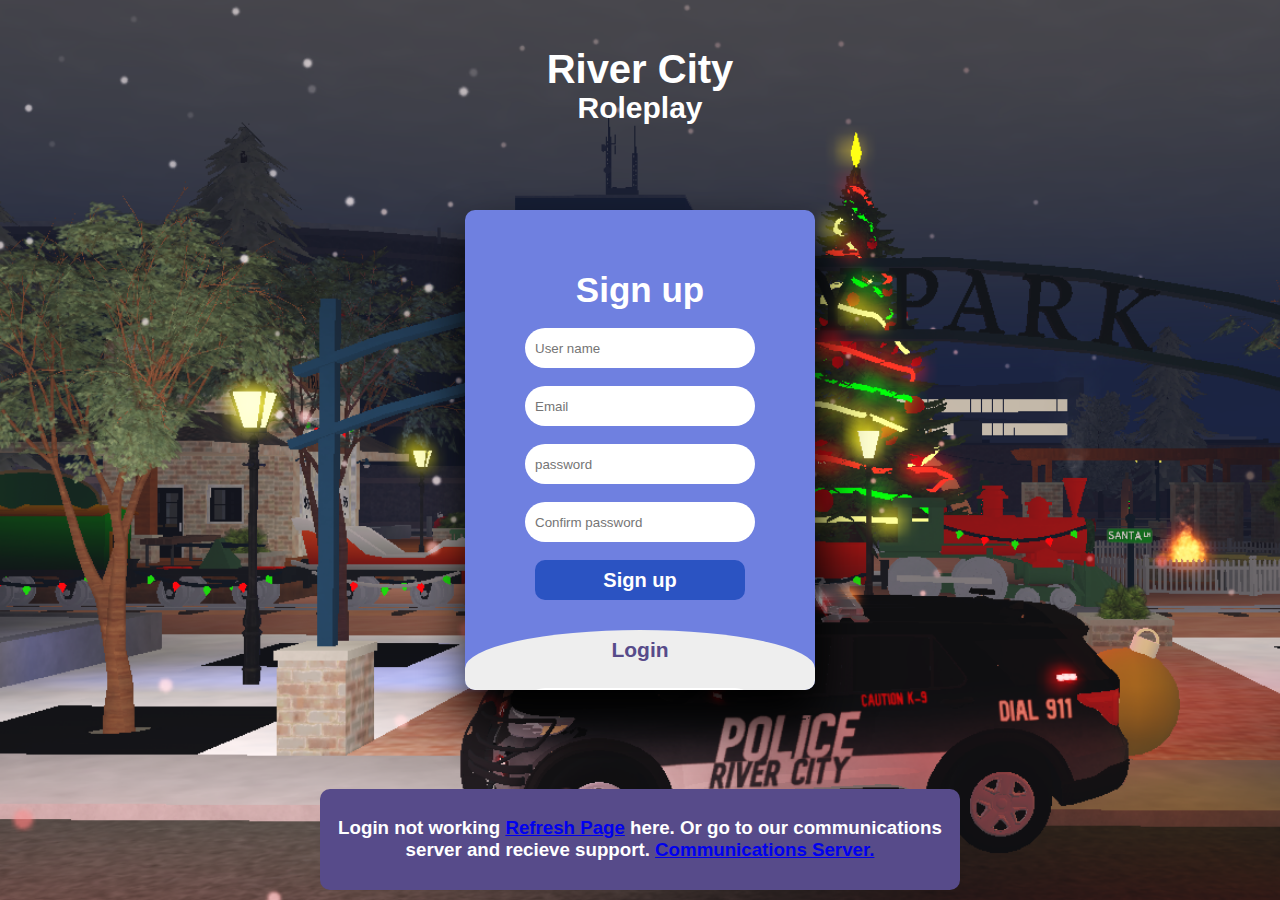
<file: index.html>
<!DOCTYPE html>
<html lang="en">
<head>
    <meta charset="UTF-8">
    <meta name="viewport" content="width=device-width, initial-scale=1.0">
    <title>Signup and Login Form</title>
    <link rel="stylesheet" href="style.css">
    <script>
        function loadUsers() {
            try {
                var users = localStorage.getItem('users');
                return JSON.parse(users) || {};
            } catch (error) {
                return {};
            }
        }

        function saveUsers(users) {
            localStorage.setItem('users', JSON.stringify(users));
        }

        function login(event) {
            event.preventDefault();
            var users = loadUsers();

            var username = event.target.username.value;
            var password = event.target.password.value;

            if (username in users && users[username]["password"] === password) {
                window.location.href = "home.html"; // Replace with your HTML file name or path
            } else {
                alert("Invalid username or password.");
            }
}


        function register(event) {
            event.preventDefault();
            var users = loadUsers();

            var username = event.target.username.value;
            if (username in users) {
                alert("Username already exists. Please choose another one.");
                return;
            }

            var password = event.target.password.value;

            users[username] = { "password": password };
            saveUsers(users);
            alert("Registration successful!");
        }

        function main() {
            document.querySelector('.signup form').addEventListener('submit', register);
            document.querySelector('.login form').addEventListener('submit', login);
        }
  </script>
    </script>
</head>
<body>

    <h1 class="title">River City</h1>
    <h1 class="subtitle">Roleplay</h1>
    <div class="main">
        <input type="checkbox" id="chk" aria-hidden="true">

        <div class="signup">
            <form>
                <label for="chk" aria-hidden="true">Sign up</label>
                <input type="text" name="username" placeholder="User name" required="">
                <input type="email" name="email" placeholder="Email" required="">
                <input type="password" name="password" placeholder="password" required="">
                <input type="password" name="confirm_password" placeholder="Confirm password" required="">
                <button type="submit">Sign up</button>
            </form>
        </div>

        <div class="login">
            <form> <!-- Updated form tags -->
                <label for="chk" aria-hidden="true">Login</label>
                <input type="text" name="username" placeholder="Email or User name" required="">
                <input type="password" name="password" placeholder="password" required="">
                <button type="submit">Login</button>
                <p>Don't have an account? <a href="#" onclick="window.location.reload();">Create account</a>.</p>
            </form>
        </div>
    </div>
</div>
<div class="info">
    <h3>Login not working <a href="javascript:void(0);" onclick="location.reload();">Refresh Page</a> here. Or go to our communications server and recieve support. <a href="https://discordapp.com/channels/1191046056708935820/1191046057686208619" target="_blank">Communications Server.</a></h3>
</div>

    <script>
        main();
    </script>
</body>
</html>
</file>
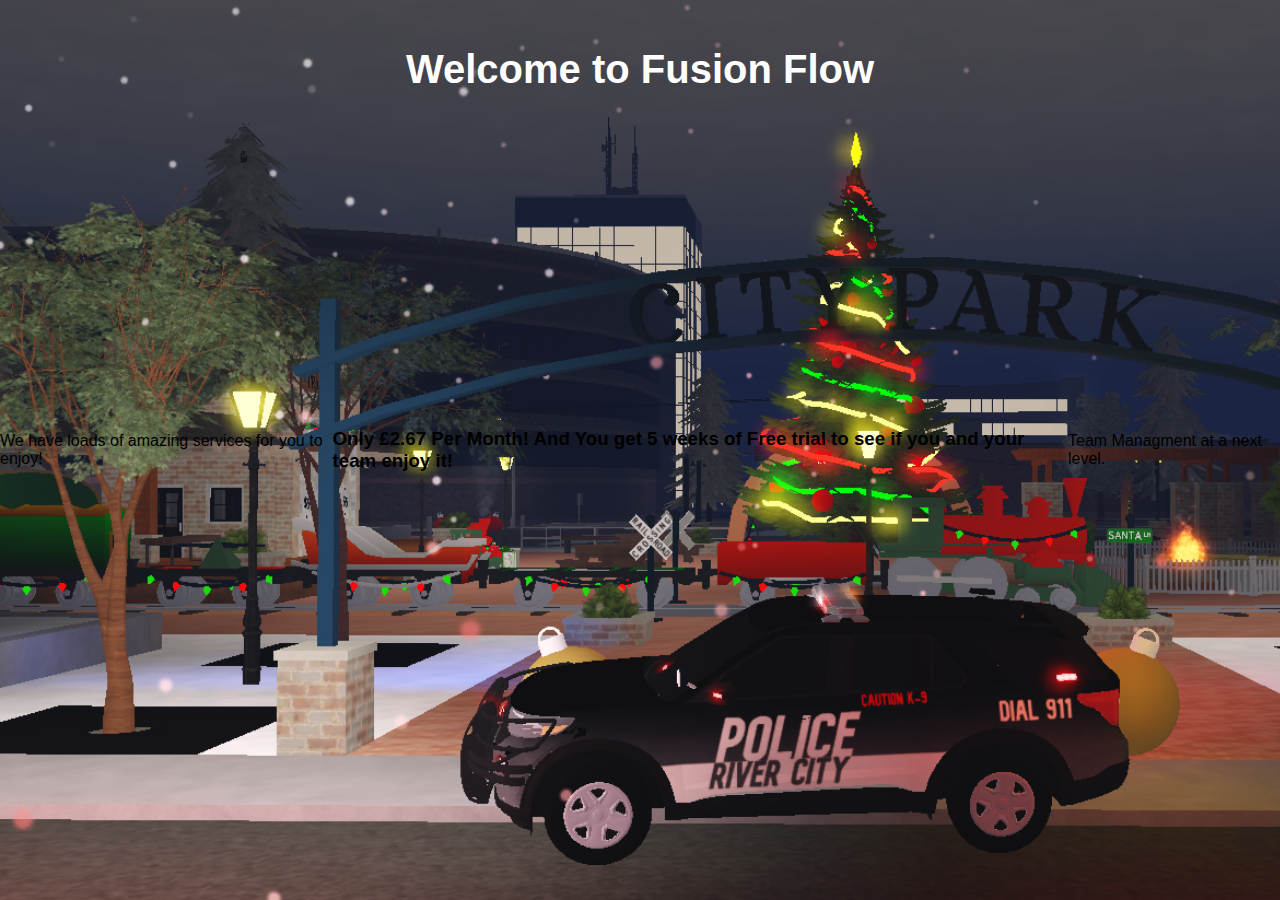
<file: home.html>
<!DOCTYPE html>

<html>
<head>
 <link rel="stylesheet" href="style.css">
</head>
  <body>
    <h1 class="title">Welcome to Fusion Flow</h1>
<br>
<p>We have loads of amazing services for you to enjoy!</p>

<h3>Only £2.67 Per Month! And You get 5 weeks of Free trial to see if you and your team enjoy it!</h3>

<p>Team Managment at a next level.</p>

  </body>
</html>
</file>
<file: style.css>
body {
    margin: 0;
    padding: 0;
    display: flex;
    justify-content: center;
    align-items: center;
    min-height: 100vh;
    font-family: sans-serif;
    background-image: url('Main-Image.png');
    background-size: cover; 
    background-repeat: no-repeat;
}

.title {
    position: absolute; /* Set the position to absolute */
    top: 20px; /* Adjust the distance from the top */
    left: 50%; /* Align the text horizontally to the center */
    transform: translateX(-50%); /* Center the text horizontally */
    color: white; /* Set text color to white */
    font-size: 40px; /* Adjust the font size */
    font-weight: bold; /* Set the font weight to bold */
}

.subtitle {
    position: absolute;
    top: calc(26px + 40px + 5px); /* Adjust this value to position the subtitle beneath the title */
    left: 50%;
    transform: translateX(-50%);
    color: white;
    font-size: 30px; /* Adjust the font size of the subtitle */
  }


.main {
    width: 350px;
    height: 480px;
    background: rgb(111, 128, 224);
    overflow: hidden;
    border-radius: 10px;
    box-shadow: 5px 30px 50px black;
}

.info {
    position: fixed;
    bottom: 10px; /* Adjust this value to your preference */
    left: 50%;
    transform: translateX(-50%);
    padding: 10px;
    color: white; /* Set text color to white */
    font-weight: bold; /* Make the text bold */
    background-color: #574b8a;
    outline: none;
    border: none;
    border-radius: 10px;
    transition: .3s ease-in;
    cursor: pointer;
    box-shadow: 5px, 20px, 40px black;
    text-align: center;
  }
  

#chk {
    display: none;
}

.signup {
    position: relative;
    width: 100%;
    height: 100%;
}

label {
    color: white;
    font-size: 35px;
    justify-content: center;
    display: flex;
    margin: 60px;
    font-weight: bold;
    cursor: pointer;
    transition: .5s ease-in-out;
    margin-bottom: 10px;
}

input {
    width: 60%;
    height: 20px;
    background: white;
    justify-content: center;
    display: flex;
    margin: 18px auto;
    padding: 10px;
    border: none;
    outline: none;
    border-radius: 50px;
}

button {
    width: 60%;
    height: 40px;
    margin: 10px auto;
    justify-content: center;
    display: block;
    color: white;
    background: rgb(43, 83, 194);
    font-size: 20px;
    font-weight: bold;
    margin-top: 18px;
    outline: none;
    border: none;
    border-radius: 10px;
    transition: .3s ease-in;
    cursor: pointer;
    box-shadow: 5px, 20px, 40px black;
}

button:hover {
    background: rgb(20, 57, 105);
}

.login {
    height: 460px;
    background: #eee;
    border-radius: 60% / 10%;
    transform: translateY(-180px);
    transition: .8s ease-in-out;
}

.login label {
    color: #574b8a;
    transform: scale(.6);
}

.login p {
    text-align:  center;
    padding: 20px;
}

#chk:checked ~ .login {
    transform: translateY(-500px);
}

#chk:checked ~ .login label {
    transform: scale(1);
}

#chk:checked ~ .signup label {
    transform: scale(.6);
}
</file>
